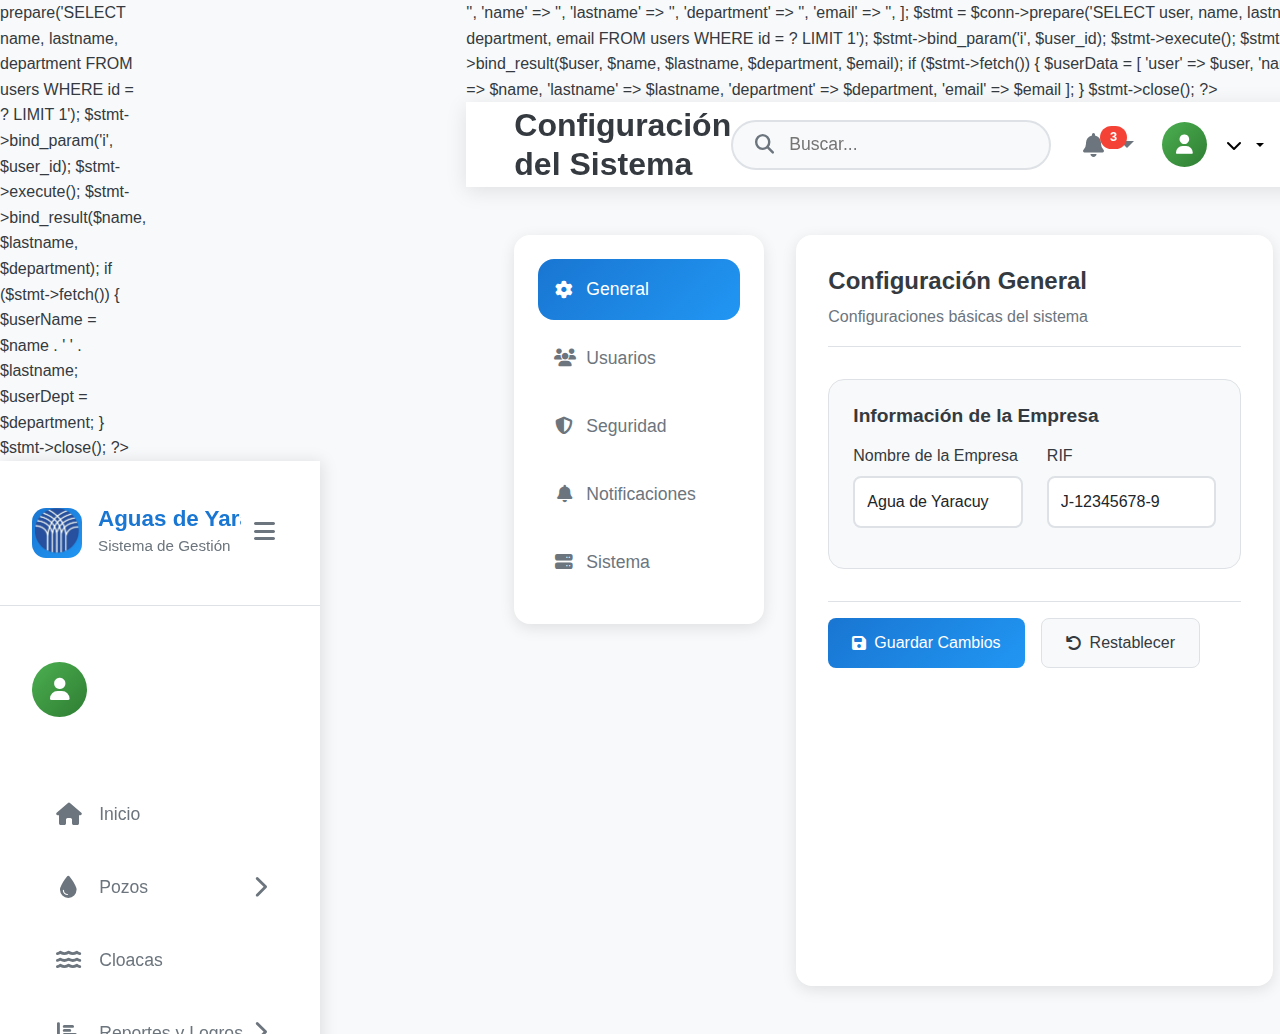
<file: views/settings.html>
<!DOCTYPE html>
<html lang="es">
<head>
    <meta charset="UTF-8">
    <meta name="viewport" content="width=device-width, initial-scale=1.0">
    <title>Configuración - Agua de Yaracuy</title>
    <link href="https://cdn.jsdelivr.net/npm/bootstrap@5.3.2/dist/css/bootstrap.min.css" rel="stylesheet">
    <link href="https://cdnjs.cloudflare.com/ajax/libs/font-awesome/6.4.0/css/all.min.css" rel="stylesheet">
    <link href="../assets/css/dashboard.css" rel="stylesheet">
    <link href="../assets/css/settings.css" rel="stylesheet">
</head>
<body>
    <div class="dashboard-container">
        <!-- Sidebar Container -->
        <div id="sidebarContainer">
            <!-- Loading indicator -->
            <div class="loading-component">
                <i class="fas fa-spinner fa-spin"></i>
                <span>Cargando menú...</span>
            </div>
        </div>

        <!-- Main Content -->
        <main class="main-content">
            <!-- Header Container -->
            <div id="headerContainer">
                <!-- Loading indicator -->
                <div class="loading-component">
                    <i class="fas fa-spinner fa-spin"></i>
                    <span>Cargando header...</span>
                </div>
            </div>

            <!-- Settings Content -->
            <div class="content-area" id="contentArea">
                <div class="settings-container">
                    <!-- Settings Navigation -->
                    <div class="settings-nav">
                        <div class="nav nav-pills flex-column" id="settings-tab" role="tablist">
                            <button class="nav-link active" id="general-tab" data-bs-toggle="pill" data-bs-target="#general" type="button" role="tab">
                                <i class="fas fa-cog"></i>
                                <span>General</span>
                            </button>
                            <button class="nav-link" id="users-tab" data-bs-toggle="pill" data-bs-target="#users" type="button" role="tab">
                                <i class="fas fa-users"></i>
                                <span>Usuarios</span>
                            </button>
                            <button class="nav-link" id="security-tab" data-bs-toggle="pill" data-bs-target="#security" type="button" role="tab">
                                <i class="fas fa-shield-alt"></i>
                                <span>Seguridad</span>
                            </button>
                            <button class="nav-link" id="notifications-tab" data-bs-toggle="pill" data-bs-target="#notifications" type="button" role="tab">
                                <i class="fas fa-bell"></i>
                                <span>Notificaciones</span>
                            </button>
                            <button class="nav-link" id="system-tab" data-bs-toggle="pill" data-bs-target="#system" type="button" role="tab">
                                <i class="fas fa-server"></i>
                                <span>Sistema</span>
                            </button>
                        </div>
                    </div>

                    <!-- Settings Content -->
                    <div class="settings-content">
                        <div class="tab-content" id="settings-tabContent">
                            <!-- General Settings -->
                            <div class="tab-pane fade show active" id="general" role="tabpanel">
                                <div class="settings-section">
                                    <div class="section-header">
                                        <h3>Configuración General</h3>
                                        <p>Configuraciones básicas del sistema</p>
                                    </div>

                                    <div class="settings-card">
                                        <h4>Información de la Empresa</h4>
                                        <form class="settings-form">
                                            <div class="row">
                                                <div class="col-md-6">
                                                    <div class="form-group">
                                                        <label>Nombre de la Empresa</label>
                                                        <input type="text" class="form-control" value="Agua de Yaracuy">
                                                    </div>
                                                </div>
                                                <div class="col-md-6">
                                                    <div class="form-group">
                                                        <label>RIF</label>
                                                        <input type="text" class="form-control" value="J-12345678-9">
                                                    </div>
                                                </div>
                                            </div>
                                        </form>
                                    </div>

                                    <div class="settings-actions">
                                        <button class="btn btn-primary">
                                            <i class="fas fa-save"></i>
                                            Guardar Cambios
                                        </button>
                                        <button class="btn btn-secondary">
                                            <i class="fas fa-undo"></i>
                                            Restablecer
                                        </button>
                                    </div>
                                </div>
                            </div>

                            <!-- Users Settings -->
                            <div class="tab-pane fade" id="users" role="tabpanel">
                                <div class="settings-section">
                                    <div class="section-header">
                                        <h3>Gestión de Usuarios</h3>
                                        <p>Administrar usuarios y permisos del sistema</p>
                                    </div>
                                    <div class="settings-card">
                                        <h4>Usuarios del Sistema</h4>
                                        <p>Funcionalidad de usuarios en desarrollo...</p>
                                    </div>
                                </div>
                            </div>

                            <!-- Security Settings -->
                            <div class="tab-pane fade" id="security" role="tabpanel">
                                <div class="settings-section">
                                    <div class="section-header">
                                        <h3>Configuración de Seguridad</h3>
                                        <p>Configurar políticas de seguridad y acceso</p>
                                    </div>
                                    <div class="settings-card">
                                        <h4>Políticas de Contraseña</h4>
                                        <p>Configuración de seguridad en desarrollo...</p>
                                    </div>
                                </div>
                            </div>

                            <!-- Notifications Settings -->
                            <div class="tab-pane fade" id="notifications" role="tabpanel">
                                <div class="settings-section">
                                    <div class="section-header">
                                        <h3>Configuración de Notificaciones</h3>
                                        <p>Configurar alertas y notificaciones del sistema</p>
                                    </div>
                                    <div class="settings-card">
                                        <h4>Notificaciones por Email</h4>
                                        <div class="notification-settings">
                                            <div class="notification-item">
                                                <div class="notification-info">
                                                    <h5>Nuevos Clientes</h5>
                                                    <p>Recibir notificación cuando se registre un nuevo cliente</p>
                                                </div>
                                                <div class="form-check form-switch">
                                                    <input class="form-check-input" type="checkbox" id="newCustomers" checked>
                                                </div>
                                            </div>
                                        </div>
                                    </div>
                                    <div class="settings-actions">
                                        <button class="btn btn-primary">
                                            <i class="fas fa-save"></i>
                                            Guardar Configuración
                                        </button>
                                    </div>
                                </div>
                            </div>

                            <!-- System Settings -->
                            <div class="tab-pane fade" id="system" role="tabpanel">
                                <div class="settings-section">
                                    <div class="section-header">
                                        <h3>Configuración del Sistema</h3>
                                        <p>Configuraciones técnicas y de mantenimiento</p>
                                    </div>
                                    <div class="settings-card">
                                        <h4>Acciones del Sistema</h4>
                                        <div class="system-actions">
                                            <button class="btn btn-success">
                                                <i class="fas fa-download"></i>
                                                Crear Respaldo Manual
                                            </button>
                                            <button class="btn btn-warning">
                                                <i class="fas fa-broom"></i>
                                                Limpiar Cache
                                            </button>
                                            <button class="btn btn-info">
                                                <i class="fas fa-sync"></i>
                                                Verificar Actualizaciones
                                            </button>
                                            <button class="btn btn-danger">
                                                <i class="fas fa-power-off"></i>
                                                Reiniciar Sistema
                                            </button>
                                        </div>
                                    </div>
                                </div>
                            </div>
                        </div>
                    </div>
                </div>
            </div>
        </main>
    </div>

    <!-- Mobile Overlay Container -->
    <div id="mobileOverlayContainer"></div>

    <script src="https://cdn.jsdelivr.net/npm/bootstrap@5.3.2/dist/js/bootstrap.bundle.min.js"></script>
    <script src="../components/sidebar.js"></script>
    <script src="../components/header.js"></script>
    <script src="../components/dashboard-loader.js"></script>
    <script src="../assets/js/site.js"></script>

    <script>
        // Función global de logout
        function logout() {
            if (typeof window.Swal !== 'undefined') {
                window.Swal.fire({
                    title: '¿Cerrar Sesión?',
                    text: '¿Estás seguro de que deseas cerrar sesión?',
                    icon: 'question',
                    showCancelButton: true,
                    confirmButtonColor: '#1976d2',
                    cancelButtonColor: '#6c757d',
                    confirmButtonText: 'Sí, cerrar sesión',
                    cancelButtonText: 'Cancelar',
                    reverseButtons: true
                }).then((result) => {
                    if (result.isConfirmed) {
                        window.Swal.fire({
                            title: 'Cerrando sesión...',
                            text: 'Por favor espera un momento',
                            icon: 'info',
                            allowOutsideClick: false,
                            allowEscapeKey: false,
                            showConfirmButton: false,
                            didOpen: () => {
                                window.Swal.showLoading();
                            }
                        });

                        localStorage.removeItem('sidebarCollapsed');
                        setTimeout(() => {
                            window.location.href = '../index.html';
                        }, 1500);
                    }
                });
            } else {
                if (confirm('¿Estás seguro de que deseas cerrar sesión?')) {
                    window.location.href = '../index.html';
                }
            }
        }

        // Inicialización de settings
        document.addEventListener('DOMContentLoaded', async () => {
            console.log('Inicializando settings...');
            
            try {
                // Crear y cargar componentes
                window.dashboardLoader = new DashboardLoader();
                const loaded = await window.dashboardLoader.loadAll();
                
                if (loaded) {
                    console.log('Settings inicializado correctamente');
                    
                    // Ocultar indicadores de carga
                    document.querySelectorAll('.loading-component').forEach(el => {
                        el.style.display = 'none';
                    });
                    
                    // Marcar configuración como activa en el sidebar
                    if (window.sidebarComponent) {
                        window.sidebarComponent.setActiveMenuItem('configuracion');
                    }
                } else {
                    console.error('Error inicializando settings');
                }
            } catch (error) {
                console.error('Error en inicialización:', error);
            }
        });
    </script>
</body>
</html>
</file>
<file: assets/css/dashboard.css>
/* Variables CSS para Dashboard */
:root {
  --primary-blue: #1976d2;
  --secondary-blue: #2196f3;
  --light-blue: #e3f2fd;
  --accent-blue: #64b5f6;
  --primary-green: #4caf50;
  --success-green: #2e7d32;
  --warning-orange: #ff9800;
  --error-red: #f44336;
  --info-cyan: #00bcd4;
  --white: #ffffff;
  --light-gray: #f8f9fa;
  --medium-gray: #6c757d;
  --dark-gray: #343a40;
  --border-color: #dee2e6;
  --sidebar-width: 320px;
  --sidebar-collapsed-width: 85px;
  --header-height: 85px;
  --shadow-light: rgba(0, 0, 0, 0.1);
  --shadow-medium: rgba(0, 0, 0, 0.15);
  --shadow-dark: rgba(0, 0, 0, 0.25);
  --transition: all 0.3s cubic-bezier(0.4, 0, 0.2, 1);
  --border-radius: 16px;
}

/* Reset y base */
* {
  margin: 0;
  padding: 0;
  box-sizing: border-box;
}

body {
  font-family: "Segoe UI", Tahoma, Geneva, Verdana, sans-serif;
  background: var(--light-gray);
  color: var(--dark-gray);
  line-height: 1.6;
  overflow-x: hidden;
}

/* Loading Component */
.loading-component {
  display: flex;
  align-items: center;
  justify-content: center;
  gap: 1rem;
  padding: 2rem;
  color: var(--medium-gray);
  background: var(--white);
  border-radius: var(--border-radius);
  box-shadow: 0 4px 15px var(--shadow-light);
}

.loading-component i {
  font-size: 1.5rem;
  color: var(--secondary-blue);
}

/* Layout principal */
.dashboard-container {
  display: flex;
  min-height: 100vh;
}

/* Sidebar */
.sidebar {
  width: var(--sidebar-width);
  background: var(--white);
  box-shadow: 3px 0 15px var(--shadow-light);
  display: flex;
  flex-direction: column;
  position: fixed;
  height: 100vh;
  z-index: 1000;
  transition: var(--transition);
}

.sidebar.collapsed {
  width: var(--sidebar-collapsed-width);
}

/* Sidebar Header mejorado */
.sidebar-header {
  padding: 2.5rem 2rem;
  border-bottom: 1px solid var(--border-color);
  display: flex;
  align-items: center;
  justify-content: space-between;
  min-height: var(--header-height);
}

.company-brand {
  display: flex;
  align-items: center;
  gap: 1rem;
  transition: var(--transition);
  overflow: hidden;
}

.brand-icon {
  width: 50px;
  height: 50px;
  background: linear-gradient(135deg, var(--primary-blue), var(--secondary-blue));
  border-radius: 14px;
  display: flex;
  align-items: center;
  justify-content: center;
  color: var(--white);
  font-size: 1.6rem;
  flex-shrink: 0;
}

.brand-text {
  transition: var(--transition);
  white-space: nowrap;
}

.brand-text h3 {
  font-size: 1.4rem;
  font-weight: 700;
  color: var(--primary-blue);
  margin: 0;
}

.brand-text span {
  font-size: 0.95rem;
  color: var(--medium-gray);
}

.sidebar-toggle {
  background: none;
  border: none;
  color: var(--medium-gray);
  font-size: 1.5rem;
  cursor: pointer;
  padding: 0.8rem;
  border-radius: 10px;
  transition: var(--transition);
  flex-shrink: 0;
}

.sidebar-toggle:hover {
  background: var(--light-gray);
  color: var(--primary-blue);
}

.sidebar.collapsed .brand-text {
  opacity: 0;
  width: 0;
  overflow: hidden;
  margin: 0;
}

.sidebar.collapsed .company-brand {
  justify-content: center;
}

.sidebar.collapsed .sidebar-toggle {
  margin-left: 0;
}

/* Sidebar Content */
.sidebar-content {
  flex: 1;
  padding: 1.5rem 0;
  overflow-y: auto;
}

/* User Profile mejorado */
.sidebar .user-profile {
  padding: 2rem;
  margin-bottom: 2rem;
  display: flex;
  align-items: center;
  gap: 1.2rem;
  transition: var(--transition);
  flex-direction: row; /* Asegurar dirección horizontal */
}

.sidebar .user-avatar {
  width: 55px;
  height: 55px;
  background: linear-gradient(135deg, var(--primary-green), var(--success-green));
  border-radius: 50%;
  display: flex;
  align-items: center;
  justify-content: center;
  color: var(--white);
  font-size: 1.4rem;
  flex-shrink: 0;
}

.sidebar .user-info {
  transition: var(--transition);
  white-space: nowrap;
  display: flex;
  flex-direction: column;
  align-items: flex-start;
}

.sidebar .user-info h4 {
  font-size: 1.2rem;
  font-weight: 600;
  color: var(--dark-gray);
  margin: 0;
  line-height: 1.2;
}

.sidebar .user-info span {
  font-size: 1rem;
  color: var(--medium-gray);
  line-height: 1.2;
}

.sidebar.collapsed .user-info {
  opacity: 0;
  width: 0;
  overflow: hidden;
  margin: 0;
}

.sidebar.collapsed .user-profile {
  justify-content: center;
  padding: 1rem;
}

/* Navigation Menu mejorado */
.nav-menu {
  list-style: none;
  padding: 0;
  margin: 0;
}

.nav-item {
  margin: 0.4rem 2rem;
}

.nav-link {
  display: flex;
  align-items: center;
  gap: 1.2rem;
  padding: 1.2rem 1.5rem;
  color: var(--medium-gray);
  text-decoration: none;
  border-radius: var(--border-radius);
  transition: var(--transition);
  font-weight: 500;
  font-size: 1.1rem;
}

.nav-link:hover {
  background: var(--light-blue);
  color: var(--primary-blue);
  transform: translateX(5px);
}

.nav-item.active .nav-link {
  background: linear-gradient(135deg, var(--primary-blue), var(--secondary-blue));
  color: var(--white);
  box-shadow: 0 4px 15px rgba(25, 118, 210, 0.3);
}

.nav-link i {
  font-size: 1.4rem;
  width: 24px;
  text-align: center;
  flex-shrink: 0;
}

.nav-link span {
  white-space: nowrap;
  transition: var(--transition);
}

.sidebar.collapsed .nav-link span {
  opacity: 0;
  width: 0;
  overflow: hidden;
  margin: 0;
}

.sidebar.collapsed .nav-link {
  justify-content: center;
  padding: 1rem;
  margin: 0.4rem 1rem;
  min-height: 50px;
  position: relative;
}

.sidebar.collapsed .nav-link:hover::after {
  content: attr(title);
  position: absolute;
  left: 100%;
  top: 50%;
  transform: translateY(-50%);
  background: var(--dark-gray);
  color: var(--white);
  padding: 0.5rem 1rem;
  border-radius: 8px;
  white-space: nowrap;
  z-index: 1000;
  margin-left: 0.5rem;
  font-size: 0.9rem;
  box-shadow: 0 4px 15px var(--shadow-medium);
  opacity: 0;
  animation: tooltipFadeIn 0.3s ease-out forwards;
}

@keyframes tooltipFadeIn {
  from {
    opacity: 0;
    transform: translateY(-50%) translateX(-10px);
  }
  to {
    opacity: 1;
    transform: translateY(-50%) translateX(0);
  }
}

.sidebar.collapsed .nav-item {
  margin: 0.4rem 1rem;
}

/* Submenús expandibles */
.nav-item.has-submenu .nav-link {
  position: relative;
}

.submenu-arrow {
  position: absolute;
  right: 1rem;
  font-size: 0.9rem;
  transition: var(--transition);
}

.nav-item.has-submenu.open .submenu-arrow {
  transform: rotate(90deg);
}

.submenu {
  list-style: none;
  padding: 0;
  margin: 0;
  max-height: 0;
  overflow: hidden;
  transition: max-height 0.3s ease-in-out;
  background: rgba(0, 0, 0, 0.05);
  border-radius: 0 0 var(--border-radius) var(--border-radius);
}

.nav-item.has-submenu.open .submenu {
  max-height: 300px;
  padding: 0.5rem 0;
}

.submenu-item {
  margin: 0;
}

.submenu-link {
  display: flex;
  align-items: center;
  gap: 1rem;
  padding: 0.8rem 1.5rem 0.8rem 3.5rem;
  color: var(--medium-gray);
  text-decoration: none;
  transition: var(--transition);
  font-size: 1rem;
  font-weight: 400;
}

.submenu-link:hover {
  background: var(--light-blue);
  color: var(--primary-blue);
  transform: translateX(5px);
}

.submenu-link.active {
  background: var(--light-blue);
  color: var(--primary-blue);
  font-weight: 500;
}

.submenu-link i {
  font-size: 0.8rem;
  width: 16px;
  text-align: center;
}

/* Estilos para sidebar colapsado */
.sidebar.collapsed .submenu-arrow {
  display: none;
}

.sidebar.collapsed .submenu {
  display: none;
}

.sidebar.collapsed .nav-item.has-submenu .nav-link:hover::after {
  content: attr(data-submenu-title);
  position: absolute;
  left: 100%;
  top: 50%;
  transform: translateY(-50%);
  background: var(--dark-gray);
  color: var(--white);
  padding: 0.5rem 1rem;
  border-radius: 8px;
  white-space: nowrap;
  z-index: 1000;
  margin-left: 0.5rem;
  font-size: 0.9rem;
  box-shadow: 0 4px 15px var(--shadow-medium);
  opacity: 0;
  animation: tooltipFadeIn 0.3s ease-out forwards;
}

/* Sidebar Footer */
.sidebar-footer {
  padding: 1.5rem;
  border-top: 1px solid var(--border-color);
}

/* Logout button mejorado */
.logout-btn {
  display: flex;
  align-items: center;
  gap: 1.2rem;
  width: 100%;
  padding: 1.2rem 1.5rem;
  background: none;
  border: none;
  color: var(--error-red);
  border-radius: var(--border-radius);
  transition: var(--transition);
  cursor: pointer;
  font-weight: 500;
  font-size: 1.1rem;
}

.logout-btn:hover {
  background: rgba(244, 67, 54, 0.1);
}

.logout-btn i {
  font-size: 1.4rem;
  width: 24px;
  text-align: center;
}

.sidebar.collapsed .logout-btn span {
  opacity: 0;
  width: 0;
  overflow: hidden;
  margin: 0;
}

.sidebar.collapsed .logout-btn {
  justify-content: center;
  padding: 1rem;
  position: relative;
}

.sidebar.collapsed .logout-btn:hover::after {
  content: "Cerrar Sesión";
  position: absolute;
  left: 100%;
  top: 50%;
  transform: translateY(-50%);
  background: var(--error-red);
  color: var(--white);
  padding: 0.5rem 1rem;
  border-radius: 8px;
  white-space: nowrap;
  z-index: 1000;
  margin-left: 0.5rem;
  font-size: 0.9rem;
  box-shadow: 0 4px 15px var(--shadow-medium);
  opacity: 0;
  animation: tooltipFadeIn 0.3s ease-out forwards;
}

/* Main Content */
.main-content {
  flex: 1;
  margin-left: var(--sidebar-width);
  transition: var(--transition);
  min-height: 100vh;
  display: flex;
  flex-direction: column;
}

.sidebar.collapsed + .main-content {
  margin-left: var(--sidebar-collapsed-width);
}

/* Header mejorado */
.main-header {
  background: var(--white);
  height: var(--header-height);
  padding: 0 3rem;
  display: flex;
  align-items: center;
  justify-content: space-between;
  box-shadow: 0 4px 20px var(--shadow-light);
  position: sticky;
  top: 0;
  z-index: 100;
}

.header-left {
  display: flex;
  align-items: center;
  gap: 1.5rem;
}

.mobile-menu-toggle {
  display: none;
  background: none;
  border: none;
  color: var(--medium-gray);
  font-size: 1.6rem;
  cursor: pointer;
  padding: 0.8rem;
  border-radius: 10px;
  transition: var(--transition);
}

.mobile-menu-toggle:hover {
  background: var(--light-gray);
  color: var(--primary-blue);
}

.page-title {
  font-size: 2rem;
  font-weight: 700;
  color: var(--dark-gray);
  margin: 0;
}

.header-right {
  display: flex;
  align-items: center;
  gap: 2rem;
}

/* Search box mejorado */
.search-box {
  position: relative;
  display: flex;
  align-items: center;
}

.search-box i {
  position: absolute;
  left: 1.5rem;
  color: var(--medium-gray);
  font-size: 1.2rem;
}

.search-box input {
  padding: 1rem 1.5rem 1rem 3.5rem;
  border: 2px solid var(--border-color);
  border-radius: 35px;
  background: var(--light-gray);
  font-size: 1.1rem;
  width: 320px;
  transition: var(--transition);
  outline: none;
  height: 50px;
}

.header-actions {
  display: flex;
  align-items: center;
  gap: 1.2rem;
}

/* Action buttons mejorados */
.action-btn {
  position: relative;
  background: none;
  border: none;
  color: var(--medium-gray);
  font-size: 1.5rem;
  cursor: pointer;
  padding: 1rem;
  border-radius: 50%;
  transition: var(--transition);
  width: 50px;
  height: 50px;
  display: flex;
  align-items: center;
  justify-content: center;
}

.action-btn:hover {
  background: var(--light-gray);
  color: var(--primary-blue);
}

.action-btn .badge {
  position: absolute;
  top: 0.4rem;
  right: 0.4rem;
  background: var(--error-red);
  color: var(--white);
  font-size: 0.8rem;
  padding: 0.3rem 0.6rem;
  border-radius: 15px;
  min-width: 22px;
  text-align: center;
  font-weight: 600;
}

.user-menu-toggle {
  display: flex;
  align-items: center;
  gap: 0.6rem;
  background: none;
  border: none;
  cursor: pointer;
  padding: 0.6rem;
  border-radius: var(--border-radius);
  transition: var(--transition);
}

.user-menu-toggle:hover {
  background: var(--light-gray);
}

.user-avatar-small {
  width: 45px;
  height: 45px;
  background: linear-gradient(135deg, var(--primary-green), var(--success-green));
  border-radius: 50%;
  display: flex;
  align-items: center;
  justify-content: center;
  color: var(--white);
  font-size: 1.2rem;
}

/* Content Area mejorado */
.content-area {
  flex: 1;
  padding: 3rem;
  overflow-y: auto;
}

/* Stats Grid mejorado */
.stats-grid {
  display: grid;
  grid-template-columns: repeat(auto-fit, minmax(280px, 1fr));
  gap: 2.5rem;
  margin-bottom: 3rem;
}

.stat-card {
  background: var(--white);
  border-radius: var(--border-radius);
  padding: 2.5rem;
  box-shadow: 0 8px 25px var(--shadow-light);
  display: flex;
  align-items: center;
  gap: 2rem;
  transition: var(--transition);
  position: relative;
  overflow: hidden;
  min-height: 140px;
}

.stat-card::before {
  content: "";
  position: absolute;
  top: 0;
  left: 0;
  width: 5px;
  height: 100%;
  background: var(--primary-blue);
}

.stat-card.primary::before {
  background: var(--primary-blue);
}

.stat-card.success::before {
  background: var(--primary-green);
}

.stat-card.warning::before {
  background: var(--warning-orange);
}

.stat-card.info::before {
  background: var(--info-cyan);
}

.stat-card:hover {
  transform: translateY(-8px);
  box-shadow: 0 12px 30px var(--shadow-medium);
}

.stat-icon {
  width: 80px;
  height: 80px;
  border-radius: 50%;
  display: flex;
  align-items: center;
  justify-content: center;
  font-size: 2rem;
  color: var(--white);
  flex-shrink: 0;
}

.stat-card.primary .stat-icon {
  background: linear-gradient(135deg, var(--primary-blue), var(--secondary-blue));
}

.stat-card.success .stat-icon {
  background: linear-gradient(135deg, var(--primary-green), var(--success-green));
}

.stat-card.warning .stat-icon {
  background: linear-gradient(135deg, var(--warning-orange), #ffb74d);
}

.stat-card.info .stat-icon {
  background: linear-gradient(135deg, var(--info-cyan), #4dd0e1);
}

.stat-content {
  flex: 1;
}

.stat-content h3 {
  font-size: 2.5rem;
  font-weight: 700;
  color: var(--dark-gray);
  margin: 0 0 0.4rem 0;
}

.stat-content p {
  color: var(--medium-gray);
  margin: 0 0 0.8rem 0;
  font-weight: 500;
  font-size: 1.1rem;
}

.stat-trend {
  display: flex;
  align-items: center;
  gap: 0.4rem;
  font-size: 1rem;
  font-weight: 600;
}

.stat-trend.positive {
  color: var(--primary-green);
}

.stat-trend.negative {
  color: var(--error-red);
}

/* Nuevos estilos para las tarjetas actualizadas */
.stat-card.danger::before {
  background: var(--error-red);
}

.stat-card.danger .stat-icon {
  background: linear-gradient(135deg, var(--error-red), #e53935);
}

/* Ajustar grid para 3 columnas */
.stats-grid {
  display: grid;
  grid-template-columns: repeat(auto-fit, minmax(280px, 1fr));
  gap: 2.5rem;
  margin-bottom: 3rem;
}

/* Monthly Chart Section */
.monthly-chart-section {
  margin-bottom: 3rem;
}

.horizontal-bars {
  display: flex;
  flex-direction: column;
  gap: 1rem; /* Reducir gap entre barras */
  padding: 1rem 0;
}

.bar-item {
  display: flex;
  align-items: center;
  gap: 1.5rem;
  margin-bottom: 0.5rem; /* Reducir espacio entre barras */
}

.bar-label {
  min-width: 80px;
  font-weight: 600;
  color: var(--dark-gray);
  font-size: 1rem;
  flex: 0 0 80px; /* Ancho fijo para las etiquetas */
}

.bar-container {
  flex: 0 0 30%; /* Cambiar de flex: 1 a un ancho fijo del 30% */
  height: 35px;
  background: var(--light-gray);
  border-radius: 20px;
  position: relative;
  overflow: hidden;
  margin-right: 1rem; /* Agregar margen para separación */
}

.bar {
  height: 100%;
  border-radius: 20px;
  position: relative;
  transition: width 1s ease-in-out;
  display: flex;
  align-items: center;
  justify-content: flex-end;
  padding-right: 0.5rem; /* Reducir padding */
  color: white;
  font-weight: 600;
  font-size: 0.8rem; /* Reducir tamaño de fuente */
  min-width: 0; /* Permitir que se contraiga */
}

.bar-blue {
  background: linear-gradient(135deg, var(--primary-blue), var(--secondary-blue));
}

.bar-red {
  background: linear-gradient(135deg, var(--error-red), #e53935);
}

.bar-green {
  background: linear-gradient(135deg, var(--primary-green), var(--success-green));
}

.bar-yellow {
  background: linear-gradient(135deg, #ffc107, #ff9800);
}

.bar-value {
  min-width: 120px;
  text-align: left; /* Cambiar de right a left */
  font-weight: 600;
  color: var(--dark-gray);
  font-size: 1rem;
  flex: 1; /* Tomar el espacio restante */
}

/* Ajustar el texto dentro de las barras para barras pequeñas */
/* Ocultar texto en barras muy pequeñas */
.bar[style*="width: 5.4%"],
.bar[style*="width: 7.2%"] {
  justify-content: center;
  padding: 0;
  font-size: 0; /* Ocultar texto en barras pequeñas */
}

/* Animación de carga para las barras */
@keyframes barLoad {
  from {
    width: 0;
  }
  to {
    width: var(--target-width);
  }
}

.bar {
  animation: barLoad 1.5s ease-out;
}

/* Responsive para el gráfico */
@media (max-width: 768px) {
  .bar-item {
    flex-direction: column;
    align-items: stretch;
    gap: 0.5rem;
  }
  .bar-label {
    min-width: auto;
    text-align: center;
  }
  .bar-value {
    text-align: center;
    min-width: auto;
  }
  .bar-container {
    height: 30px;
  }
}

@media (max-width: 576px) {
  .stats-grid {
    grid-template-columns: 1fr;
  }
  .horizontal-bars {
    gap: 1rem;
  }
  .bar-container {
    height: 25px;
  }
  .bar {
    font-size: 0.8rem;
    padding-right: 0.5rem;
  }
}

/* Charts mejorados */
.charts-section {
  margin-bottom: 2.5rem;
}

.chart-card {
  background: var(--white);
  border-radius: var(--border-radius);
  box-shadow: 0 8px 25px var(--shadow-light);
  overflow: hidden;
}

.chart-header {
  padding: 2.5rem;
  border-bottom: 1px solid var(--border-color);
  display: flex;
  align-items: center;
  justify-content: space-between;
}

.chart-header h4 {
  font-size: 1.6rem;
  font-weight: 600;
  color: var(--dark-gray);
  margin: 0;
}

.chart-controls select {
  border: 1px solid var(--border-color);
  border-radius: 8px;
  padding: 0.6rem;
  font-size: 1rem;
  outline: none;
}

.chart-body {
  padding: 2.5rem;
  height: 400px;
}

/* Quick Actions mejorado */
.quick-actions {
  margin-bottom: 2.5rem;
}

.quick-actions h4 {
  font-size: 1.7rem;
  font-weight: 600;
  color: var(--dark-gray);
  margin-bottom: 2rem;
}

.actions-grid {
  display: grid;
  grid-template-columns: repeat(auto-fit, minmax(250px, 1fr));
  gap: 2rem;
}

.action-card {
  background: var(--white);
  border: none;
  border-radius: var(--border-radius);
  padding: 2.5rem;
  box-shadow: 0 8px 25px var(--shadow-light);
  display: flex;
  align-items: center;
  gap: 2rem;
  cursor: pointer;
  transition: var(--transition);
  text-align: left;
  min-height: 120px;
}

.action-card:hover {
  transform: translateY(-5px);
  box-shadow: 0 12px 30px var(--shadow-medium);
}

.action-icon {
  width: 70px;
  height: 70px;
  border-radius: 50%;
  display: flex;
  align-items: center;
  justify-content: center;
  font-size: 1.6rem;
  color: var(--white);
  flex-shrink: 0;
}

.action-card.primary .action-icon {
  background: linear-gradient(135deg, var(--primary-blue), var(--secondary-blue));
}

.action-card.success .action-icon {
  background: linear-gradient(135deg, var(--primary-green), var(--success-green));
}

.action-card.warning .action-icon {
  background: linear-gradient(135deg, var(--warning-orange), #ffb74d);
}

.action-card.info .action-icon {
  background: linear-gradient(135deg, var(--info-cyan), #4dd0e1);
}

.action-content h5 {
  font-size: 1.2rem;
  font-weight: 600;
  color: var(--dark-gray);
  margin: 0 0 0.4rem 0;
}

.action-content p {
  font-size: 1rem;
  color: var(--medium-gray);
  margin: 0;
}

/* Recent Activity */
.recent-activity {
  margin-bottom: 2.5rem;
}

.activity-card {
  background: var(--white);
  border-radius: var(--border-radius);
  box-shadow: 0 6px 20px var(--shadow-light);
  overflow: hidden;
}

.activity-header {
  padding: 2rem;
  border-bottom: 1px solid var(--border-color);
  display: flex;
  align-items: center;
  justify-content: space-between;
}

.activity-header h4 {
  font-size: 1.6rem;
  font-weight: 600;
  color: var(--dark-gray);
  margin: 0;
}

.view-all {
  color: var(--secondary-blue);
  text-decoration: none;
  font-size: 1rem;
  font-weight: 500;
  transition: var(--transition);
}

.view-all:hover {
  color: var(--primary-blue);
}

.activity-list,
.alerts-list {
  padding: 1.5rem;
}

/* Activity cards mejorados */
.activity-item {
  display: flex;
  align-items: center;
  gap: 2rem;
  padding: 1.5rem;
  border-radius: var(--border-radius);
  transition: var(--transition);
  margin-bottom: 1rem;
}

.activity-item:hover {
  background: var(--light-gray);
}

.activity-icon {
  width: 50px;
  height: 50px;
  border-radius: 50%;
  display: flex;
  align-items: center;
  justify-content: center;
  font-size: 1.2rem;
  color: var(--white);
  flex-shrink: 0;
}

.activity-icon.success {
  background: var(--primary-green);
}

.activity-icon.warning {
  background: var(--warning-orange);
}

.activity-icon.primary {
  background: var(--primary-blue);
}

.activity-icon.info {
  background: var(--info-cyan);
}

.activity-content {
  flex: 1;
}

.activity-content p {
  margin: 0 0 0.4rem 0;
  font-size: 1.1rem;
  color: var(--dark-gray);
}

.activity-time {
  font-size: 0.95rem;
  color: var(--medium-gray);
}

/* Alerts mejorados */
.alert-item {
  display: flex;
  align-items: flex-start;
  gap: 2rem;
  padding: 1.5rem;
  border-radius: var(--border-radius);
  transition: var(--transition);
  margin-bottom: 1rem;
  border-left: 6px solid;
}

.alert-item.high {
  border-left-color: var(--error-red);
  background: rgba(244, 67, 54, 0.05);
}

.alert-item.medium {
  border-left-color: var(--warning-orange);
  background: rgba(255, 152, 0, 0.05);
}

.alert-item.low {
  border-left-color: var(--info-cyan);
  background: rgba(0, 188, 212, 0.05);
}

.alert-indicator {
  width: 16px;
  height: 16px;
  border-radius: 50%;
  flex-shrink: 0;
  margin-top: 0.4rem;
}

.alert-item.high .alert-indicator {
  background: var(--error-red);
}

.alert-item.medium .alert-indicator {
  background: var(--warning-orange);
}

.alert-item.low .alert-indicator {
  background: var(--info-cyan);
}

.alert-content h5 {
  font-size: 1.1rem;
  font-weight: 600;
  color: var(--dark-gray);
  margin: 0 0 0.4rem 0;
}

.alert-content p {
  font-size: 1rem;
  color: var(--medium-gray);
  margin: 0 0 0.4rem 0;
}

.alert-time {
  font-size: 0.95rem;
  color: var(--medium-gray);
}

/* Mobile Overlay */
.mobile-overlay {
  display: none;
  position: fixed;
  top: 0;
  left: 0;
  width: 100%;
  height: 100%;
  background: rgba(0, 0, 0, 0.5);
  z-index: 999;
}

/* Mejoras para sidebar colapsado */
.sidebar.collapsed {
  width: var(--sidebar-collapsed-width);
  overflow: visible;
}

.sidebar.collapsed .sidebar-header {
  padding: 2rem 1rem;
  justify-content: center;
}

.sidebar.collapsed .sidebar-content {
  padding: 1rem 0;
}

.sidebar.collapsed .sidebar-footer {
  padding: 1rem;
}

/* Animaciones suaves para colapsar */
.sidebar * {
  transition: var(--transition);
}

.brand-text,
.user-info,
.nav-link span,
.logout-btn span {
  transition: opacity 0.3s ease, width 0.3s ease, margin 0.3s ease;
}

/* Indicador visual para sidebar colapsado */
.sidebar.collapsed::before {
  content: "";
  position: absolute;
  top: 0;
  right: 0;
  width: 3px;
  height: 100%;
  background: linear-gradient(180deg, var(--primary-blue), var(--secondary-blue));
  z-index: 1;
}

/* Responsive Design */
@media (max-width: 992px) {
  :root {
    --sidebar-width: 280px;
  }
  .sidebar {
    transform: translateX(-100%);
    z-index: 1001;
    transition: transform 0.3s ease-in-out;
  }
  .sidebar.mobile-open {
    transform: translateX(0);
  }
  .main-content {
    margin-left: 0;
  }
  .mobile-menu-toggle {
    display: flex;
  }
  .mobile-overlay {
    display: block;
    opacity: 0;
    visibility: hidden;
    transition: all 0.3s ease-in-out;
  }
  .mobile-overlay.active {
    opacity: 1;
    visibility: visible;
  }
  .search-box input {
    width: 250px;
  }
  .content-area {
    padding: 2rem;
  }
  .main-header {
    padding: 0 2rem;
  }
  .page-title {
    font-size: 1.7rem;
  }
  .stat-card {
    padding: 2rem;
  }
  .action-card {
    padding: 2rem;
  }
}

@media (max-width: 768px) {
  .search-box {
    display: none;
  }
  .stats-grid {
    grid-template-columns: 1fr;
    gap: 1.5rem;
  }
  .actions-grid {
    grid-template-columns: 1fr;
    gap: 1.5rem;
  }
  .content-area {
    padding: 1.5rem;
  }
  .chart-body {
    height: 300px;
    padding: 1.5rem;
  }
  .page-title {
    font-size: 1.5rem;
  }
  .main-header {
    padding: 0 1.5rem;
    height: 70px;
  }
  .stat-card {
    padding: 1.5rem;
    flex-direction: column;
    text-align: center;
    gap: 1.5rem;
  }
  .stat-icon {
    width: 70px;
    height: 70px;
    font-size: 1.8rem;
  }
  .action-card {
    padding: 1.5rem;
    flex-direction: column;
    text-align: center;
    gap: 1.5rem;
  }
  .action-icon {
    width: 60px;
    height: 60px;
    font-size: 1.4rem;
  }
}

@media (max-width: 576px) {
  .header-actions {
    gap: 1rem;
  }
  .action-btn {
    padding: 0.8rem;
    font-size: 1.3rem;
    width: 45px;
    height: 45px;
  }
  .user-avatar-small {
    width: 40px;
    height: 40px;
    font-size: 1.1rem;
  }
  .content-area {
    padding: 1rem;
  }
  .stat-content h3 {
    font-size: 2rem;
  }
  .chart-header {
    padding: 1.5rem;
  }
  .chart-body {
    padding: 1rem;
    height: 250px;
  }
  .activity-header {
    padding: 1.5rem;
  }
  .activity-list,
  .alerts-list {
    padding: 1rem;
  }
  .activity-item,
  .alert-item {
    padding: 1rem;
    gap: 1rem;
  }
  .activity-icon {
    width: 40px;
    height: 40px;
    font-size: 1rem;
  }
  .sidebar-header {
    padding: 2rem 1.5rem;
  }
  .user-profile {
    padding: 1.5rem;
  }
  .nav-item {
    margin: 0.3rem 1.5rem;
  }
  .nav-link {
    padding: 1rem;
    font-size: 1rem;
  }
  .nav-link i {
    font-size: 1.2rem;
  }
}

/* Estados hover y focus mejorados */
.sidebar-toggle:hover,
.mobile-menu-toggle:hover {
  background: var(--light-gray);
  color: var(--primary-blue);
  transform: scale(1.05);
}

.nav-link:hover {
  background: var(--light-blue);
  color: var(--primary-blue);
  transform: translateX(8px);
}

.action-btn:hover {
  background: var(--light-gray);
  color: var(--primary-blue);
  transform: scale(1.1);
}

.stat-card:hover {
  transform: translateY(-10px);
  box-shadow: 0 15px 35px var(--shadow-medium);
}

.action-card:hover {
  transform: translateY(-8px);
  box-shadow: 0 15px 35px var(--shadow-medium);
}

/* Animaciones mejoradas */
@keyframes fadeIn {
  from {
    opacity: 0;
    transform: translateY(30px);
  }
  to {
    opacity: 1;
    transform: translateY(0);
  }
}

.stat-card,
.chart-card,
.action-card,
.activity-card {
  animation: fadeIn 0.8s ease-out;
}

/* Scrollbar mejorado */
.sidebar-content::-webkit-scrollbar,
.content-area::-webkit-scrollbar {
  width: 10px;
}

.sidebar-content::-webkit-scrollbar-track,
.content-area::-webkit-scrollbar-track {
  background: var(--light-gray);
  border-radius: 5px;
}

.sidebar-content::-webkit-scrollbar-thumb,
.content-area::-webkit-scrollbar-thumb {
  background: var(--medium-gray);
  border-radius: 5px;
}

.sidebar-content::-webkit-scrollbar-thumb:hover,
.content-area::-webkit-scrollbar-thumb:hover {
  background: var(--dark-gray);
}

/* ===== ESTILOS AGREGADOS PARA DROPDOWNS ===== */

/* Dropdown Styles */
.dropdown {
  position: relative;
}

.dropdown-toggle {
  background: none;
  border: none;
  cursor: pointer;
  display: flex;
  align-items: center;
  gap: 0.6rem;
  padding: 0.6rem;
  border-radius: var(--border-radius);
  transition: var(--transition);
}

.dropdown-menu {
  position: absolute;
  top: 100%;
  right: 0;
  background: var(--white);
  border: 1px solid var(--border-color);
  border-radius: var(--border-radius);
  box-shadow: 0 8px 25px var(--shadow-medium);
  min-width: 280px;
  z-index: 1000;
  opacity: 0;
  visibility: hidden;
  transform: translateY(-10px);
  transition: all 0.3s ease;
}

.dropdown-menu.show {
  opacity: 1;
  visibility: visible;
  transform: translateY(0);
}

.dropdown-header {
  padding: 1.5rem;
  border-bottom: 1px solid var(--border-color);
  display: flex;
  align-items: center;
  justify-content: space-between;
}

.dropdown-header h6 {
  font-size: 1.1rem;
  font-weight: 600;
  color: var(--dark-gray);
  margin: 0;
}

.badge-count {
  font-size: 0.8rem;
  color: var(--medium-gray);
  background: var(--light-gray);
  padding: 0.2rem 0.6rem;
  border-radius: 12px;
}

.dropdown-divider {
  height: 1px;
  background: var(--border-color);
  margin: 0.5rem 0;
}

.dropdown-item {
  display: flex;
  align-items: center;
  gap: 0.8rem;
  padding: 0.8rem 1.5rem;
  color: var(--medium-gray);
  text-decoration: none;
  transition: var(--transition);
  font-size: 1rem;
}

.dropdown-item:hover {
  background: var(--light-gray);
  color: var(--dark-gray);
}

.dropdown-item i {
  width: 16px;
  text-align: center;
  color: var(--medium-gray);
}

.logout-item {
  color: var(--error-red);
}

.logout-item:hover {
  background: rgba(244, 67, 54, 0.1);
  color: var(--error-red);
}

.logout-item:hover i {
  color: var(--error-red);
}

/* Notifications Menu Specific Styles */
.notifications-menu {
  width: 350px;
}

.notifications-list {
  max-height: 300px;
  overflow-y: auto;
  padding: 0.5rem 0;
}

.notification-item {
  display: flex;
  align-items: flex-start;
  gap: 1rem;
  padding: 1.2rem 1.5rem;
  border-bottom: 1px solid var(--border-color);
  transition: var(--transition);
}

.notification-item:hover {
  background: var(--light-gray);
}

.notification-item:last-child {
  border-bottom: none;
}

.notification-icon {
  width: 36px;
  height: 36px;
  background: var(--light-blue);
  border-radius: 50%;
  display: flex;
  align-items: center;
  justify-content: center;
  color: var(--primary-blue);
  flex-shrink: 0;
  font-size: 0.9rem;
}

.notification-content {
  flex: 1;
  min-width: 0;
}

.notification-content h6 {
  font-size: 0.95rem;
  font-weight: 600;
  color: var(--dark-gray);
  margin: 0 0 0.3rem 0;
  line-height: 1.4;
}

.notification-content p {
  font-size: 0.85rem;
  color: var(--medium-gray);
  margin: 0 0 0.3rem 0;
  line-height: 1.3;
}

.notification-content small {
  font-size: 0.75rem;
  color: var(--medium-gray);
}

.download-btn {
  background: none;
  border: none;
  color: var(--medium-gray);
  cursor: pointer;
  padding: 0.4rem;
  border-radius: 6px;
  transition: var(--transition);
  flex-shrink: 0;
  font-size: 0.9rem;
}

.download-btn:hover {
  background: var(--primary-blue);
  color: var(--white);
}

.dropdown-footer {
  padding: 1.2rem 1.5rem;
  border-top: 1px solid var(--border-color);
  text-align: center;
}

.view-all-link {
  color: var(--secondary-blue);
  text-decoration: none;
  font-size: 0.95rem;
  font-weight: 500;
}

.view-all-link:hover {
  color: var(--primary-blue);
  text-decoration: underline;
}

/* User Menu Specific Styles */
.user-menu {
  width: 280px;
}

.user-info {
  display: flex;
  align-items: center;
  gap: 1rem;
}

.user-avatar-large {
  width: 48px;
  height: 48px;
  background: linear-gradient(135deg, var(--primary-green), var(--success-green));
  border-radius: 50%;
  display: flex;
  align-items: center;
  justify-content: center;
  color: var(--white);
  font-size: 1.2rem;
  flex-shrink: 0;
}

.user-details h6 {
  font-size: 1.1rem;
  font-weight: 600;
  color: var(--dark-gray);
  margin: 0 0 2px 0;
}

.user-details p {
  font-size: 0.85rem;
  color: var(--medium-gray);
  margin: 0 0 2px 0;
}

.user-details small {
  font-size: 0.75rem;
  color: var(--medium-gray);
}

.user-name {
  font-size: 1rem;
  font-weight: 500;
  color: var(--dark-gray);
}

/* Responsive adjustments for dropdowns */
@media (max-width: 992px) {
  .dropdown-menu {
    position: fixed;
    top: var(--header-height);
    right: 1rem;
    left: 1rem;
    width: auto;
    min-width: auto;
  }

  .notifications-menu {
    width: auto;
  }

  .user-menu {
    width: auto;
  }
}

@media (max-width: 768px) {
  .dropdown-menu {
    right: 0.8rem;
    left: 0.8rem;
  }

  .notification-item {
    padding: 1rem;
  }

  .dropdown-item {
    padding: 0.8rem 1rem;
  }

  .dropdown-header {
    padding: 1rem;
  }

  .dropdown-footer {
    padding: 1rem;
  }
}

@media (max-width: 576px) {
  .user-name {
    display: none;
  }

  .notification-content h6 {
    font-size: 0.85rem;
  }

  .notification-content p {
    font-size: 0.75rem;
  }

  .notification-item {
    flex-direction: column;
    align-items: flex-start;
    gap: 0.5rem;
  }

  .download-btn {
    align-self: flex-end;
    margin-top: -0.5rem;
  }
}

/* Scrollbar para notifications list */
.notifications-list::-webkit-scrollbar {
  width: 6px;
}

.notifications-list::-webkit-scrollbar-track {
  background: var(--light-gray);
}

.notifications-list::-webkit-scrollbar-thumb {
  background: var(--medium-gray);
  border-radius: 3px;
}

.notifications-list::-webkit-scrollbar-thumb:hover {
  background: var(--dark-gray);
}
</file>
<file: assets/css/settings.css>
/* Settings Specific Styles */
.settings-container {
  display: flex;
  gap: 2rem;
  height: calc(100vh - var(--header-height) - 4rem);
}

.settings-nav {
  min-width: 250px;
  background: var(--white);
  border-radius: var(--border-radius);
  box-shadow: 0 4px 15px var(--shadow-light);
  padding: 1.5rem;
  height: fit-content;
}

.settings-nav .nav-pills .nav-link {
  display: flex;
  align-items: center;
  gap: 0.75rem;
  padding: 1rem;
  margin-bottom: 0.5rem;
  border-radius: var(--border-radius);
  color: var(--medium-gray);
  text-decoration: none;
  transition: var(--transition);
  border: none;
  background: none;
  width: 100%;
  text-align: left;
}

.settings-nav .nav-pills .nav-link:hover {
  background: var(--light-blue);
  color: var(--primary-blue);
}

.settings-nav .nav-pills .nav-link.active {
  background: linear-gradient(135deg, var(--primary-blue), var(--secondary-blue));
  color: var(--white);
}

.settings-nav .nav-pills .nav-link i {
  font-size: 1.1rem;
  width: 20px;
}

.settings-content {
  flex: 1;
  background: var(--white);
  border-radius: var(--border-radius);
  box-shadow: 0 4px 15px var(--shadow-light);
  overflow-y: auto;
}

.settings-section {
  padding: 2rem;
}

.section-header {
  margin-bottom: 2rem;
  padding-bottom: 1rem;
  border-bottom: 1px solid var(--border-color);
}

.section-header h3 {
  color: var(--dark-gray);
  font-size: 1.5rem;
  font-weight: 700;
  margin-bottom: 0.5rem;
}

.section-header p {
  color: var(--medium-gray);
  margin: 0;
}

.settings-card {
  background: var(--light-gray);
  border-radius: var(--border-radius);
  padding: 1.5rem;
  margin-bottom: 1.5rem;
  border: 1px solid var(--border-color);
}

.settings-card h4 {
  color: var(--dark-gray);
  font-size: 1.2rem;
  font-weight: 600;
  margin-bottom: 1rem;
}

.card-header-actions {
  display: flex;
  justify-content: space-between;
  align-items: center;
  margin-bottom: 1rem;
}

.card-header-actions h4 {
  margin: 0;
}

.settings-form .form-group {
  margin-bottom: 1rem;
}

.settings-form label {
  font-weight: 500;
  color: var(--dark-gray);
  margin-bottom: 0.5rem;
  display: block;
}

.settings-form .form-control {
  border: 2px solid var(--border-color);
  border-radius: 8px;
  padding: 0.75rem;
  transition: var(--transition);
}

.settings-form .form-control:focus {
  border-color: var(--secondary-blue);
  box-shadow: 0 0 0 3px rgba(33, 150, 243, 0.1);
}

.security-options {
  display: flex;
  flex-direction: column;
  gap: 0.75rem;
  margin-top: 1rem;
}

.form-check {
  display: flex;
  align-items: center;
  gap: 0.5rem;
}

.form-check-input {
  margin: 0;
}

.form-check-label {
  margin: 0;
  font-weight: 500;
}

.two-factor-settings {
  padding: 1rem;
  background: var(--white);
  border-radius: 8px;
  border: 1px solid var(--border-color);
}

.notification-settings {
  display: flex;
  flex-direction: column;
  gap: 1rem;
}

.notification-item {
  display: flex;
  justify-content: space-between;
  align-items: center;
  padding: 1rem;
  background: var(--white);
  border-radius: 8px;
  border: 1px solid var(--border-color);
}

.notification-info h5 {
  font-size: 1rem;
  font-weight: 600;
  color: var(--dark-gray);
  margin-bottom: 0.25rem;
}

.notification-info p {
  font-size: 0.9rem;
  color: var(--medium-gray);
  margin: 0;
}

.users-table {
  margin-top: 1rem;
}

.table {
  margin: 0;
}

.table th {
  background: var(--light-gray);
  border: none;
  font-weight: 600;
  color: var(--dark-gray);
  padding: 1rem;
}

.table td {
  padding: 1rem;
  vertical-align: middle;
  border-bottom: 1px solid var(--border-color);
}

.user-info {
  display: flex;
  align-items: center;
  gap: 0.75rem;
}

.user-avatar-table {
  width: 40px;
  height: 40px;
  background: linear-gradient(135deg, var(--primary-green), var(--success-green));
  border-radius: 50%;
  display: flex;
  align-items: center;
  justify-content: center;
  color: var(--white);
  font-size: 1rem;
}

.user-info div:last-child {
  display: flex;
  flex-direction: column;
}

.user-info strong {
  font-weight: 600;
  color: var(--dark-gray);
}

.user-info small {
  color: var(--medium-gray);
  font-size: 0.8rem;
}

.roles-grid {
  display: grid;
  grid-template-columns: repeat(auto-fit, minmax(250px, 1fr));
  gap: 1rem;
  margin-top: 1rem;
}

.role-card {
  background: var(--white);
  border-radius: 8px;
  padding: 1rem;
  border: 1px solid var(--border-color);
}

.role-header {
  display: flex;
  justify-content: space-between;
  align-items: center;
  margin-bottom: 0.75rem;
}

.role-header h5 {
  font-size: 1rem;
  font-weight: 600;
  color: var(--dark-gray);
  margin: 0;
}

.role-count {
  font-size: 0.8rem;
  color: var(--medium-gray);
}

.role-permissions {
  display: flex;
  flex-wrap: wrap;
  gap: 0.5rem;
}

.permission-badge {
  background: var(--light-blue);
  color: var(--primary-blue);
  padding: 0.25rem 0.5rem;
  border-radius: 4px;
  font-size: 0.8rem;
  font-weight: 500;
}

.tariff-table {
  margin-top: 1rem;
}

.tariff-table .form-control-sm {
  width: 100px;
}

.system-info {
  display: flex;
  flex-direction: column;
  gap: 0.75rem;
}

.info-item {
  display: flex;
  justify-content: space-between;
  align-items: center;
  padding: 0.75rem;
  background: var(--white);
  border-radius: 6px;
  border: 1px solid var(--border-color);
}

.info-label {
  font-weight: 500;
  color: var(--dark-gray);
}

.info-value {
  color: var(--medium-gray);
  font-family: "Courier New", monospace;
}

.maintenance-options {
  display: flex;
  flex-direction: column;
  gap: 1rem;
}

.maintenance-item {
  display: flex;
  justify-content: space-between;
  align-items: center;
  padding: 1rem;
  background: var(--white);
  border-radius: 8px;
  border: 1px solid var(--border-color);
}

.maintenance-info h5 {
  font-size: 1rem;
  font-weight: 600;
  color: var(--dark-gray);
  margin-bottom: 0.25rem;
}

.maintenance-info p {
  font-size: 0.9rem;
  color: var(--medium-gray);
  margin: 0;
}

.maintenance-actions {
  display: flex;
  align-items: center;
  gap: 0.5rem;
}

.system-actions {
  display: flex;
  flex-wrap: wrap;
  gap: 1rem;
  margin-top: 1rem;
}

.system-actions .btn {
  display: flex;
  align-items: center;
  gap: 0.5rem;
}

.settings-actions {
  display: flex;
  gap: 1rem;
  margin-top: 2rem;
  padding-top: 1rem;
  border-top: 1px solid var(--border-color);
}

.settings-actions .btn {
  display: flex;
  align-items: center;
  gap: 0.5rem;
  padding: 0.75rem 1.5rem;
  border-radius: 8px;
  font-weight: 500;
  transition: var(--transition);
}

.settings-actions .btn-primary {
  background: linear-gradient(135deg, var(--primary-blue), var(--secondary-blue));
  border: none;
  color: var(--white);
}

.settings-actions .btn-primary:hover {
  transform: translateY(-2px);
  box-shadow: 0 4px 15px rgba(33, 150, 243, 0.3);
}

.settings-actions .btn-secondary {
  background: var(--light-gray);
  border: 1px solid var(--border-color);
  color: var(--dark-gray);
}

.settings-actions .btn-secondary:hover {
  background: var(--border-color);
}

.settings-actions .btn-warning {
  background: var(--warning-orange);
  border: none;
  color: var(--white);
}

.settings-actions .btn-warning:hover {
  background: #e65100;
  transform: translateY(-2px);
}

/* Responsive */
@media (max-width: 992px) {
  .settings-container {
    flex-direction: column;
    height: auto;
  }

  .settings-nav {
    min-width: auto;
  }

  .settings-nav .nav-pills {
    display: flex;
    flex-wrap: wrap;
    gap: 0.5rem;
  }

  .settings-nav .nav-pills .nav-link {
    margin-bottom: 0;
    flex: 1;
    min-width: 150px;
  }

  .settings-section {
    padding: 1rem;
  }

  .roles-grid {
    grid-template-columns: 1fr;
  }

  .system-actions {
    flex-direction: column;
  }

  .system-actions .btn {
    justify-content: center;
  }
}

@media (max-width: 768px) {
  .settings-nav .nav-pills .nav-link span {
    display: none;
  }

  .settings-nav .nav-pills .nav-link {
    min-width: auto;
    justify-content: center;
  }

  .card-header-actions {
    flex-direction: column;
    gap: 1rem;
    align-items: stretch;
  }

  .notification-item,
  .maintenance-item {
    flex-direction: column;
    gap: 1rem;
    align-items: stretch;
  }

  .maintenance-actions {
    justify-content: space-between;
  }

  .settings-actions {
    flex-direction: column;
  }
}

/* Animaciones */
.settings-card {
  animation: fadeInUp 0.6s ease-out;
}

@keyframes fadeInUp {
  from {
    opacity: 0;
    transform: translateY(20px);
  }
  to {
    opacity: 1;
    transform: translateY(0);
  }
}

/* Estados hover mejorados */
.role-card:hover {
  transform: translateY(-2px);
  box-shadow: 0 4px 15px var(--shadow-light);
  transition: var(--transition);
}

.notification-item:hover,
.maintenance-item:hover,
.info-item:hover {
  background: var(--light-blue);
  transition: var(--transition);
}

/* Corrección para mantener consistencia del sidebar */
.sidebar .user-profile {
  display: flex !important;
  align-items: center !important;
  gap: 1.2rem !important;
  flex-direction: row !important;
}

.sidebar .user-info {
  display: flex !important;
  flex-direction: column !important;
  align-items: flex-start !important;
}

.sidebar .user-info h4 {
  margin: 0 !important;
  font-size: 1.2rem !important;
  font-weight: 600 !important;
  color: var(--dark-gray) !important;
}

.sidebar .user-info span {
  font-size: 1rem !important;
  color: var(--medium-gray) !important;
}

.sidebar .user-avatar {
  width: 55px !important;
  height: 55px !important;
  background: linear-gradient(135deg, var(--primary-green), var(--success-green)) !important;
  border-radius: 50% !important;
  display: flex !important;
  align-items: center !important;
  justify-content: center !important;
  color: var(--white) !important;
  font-size: 1.4rem !important;
  flex-shrink: 0 !important;
}

/* Asegurar que el sidebar colapsado funcione igual */
.sidebar.collapsed .user-info {
  opacity: 0 !important;
  width: 0 !important;
  overflow: hidden !important;
  margin: 0 !important;
}

.sidebar.collapsed .user-profile {
  justify-content: center !important;
  padding: 1rem !important;
}
</file>
